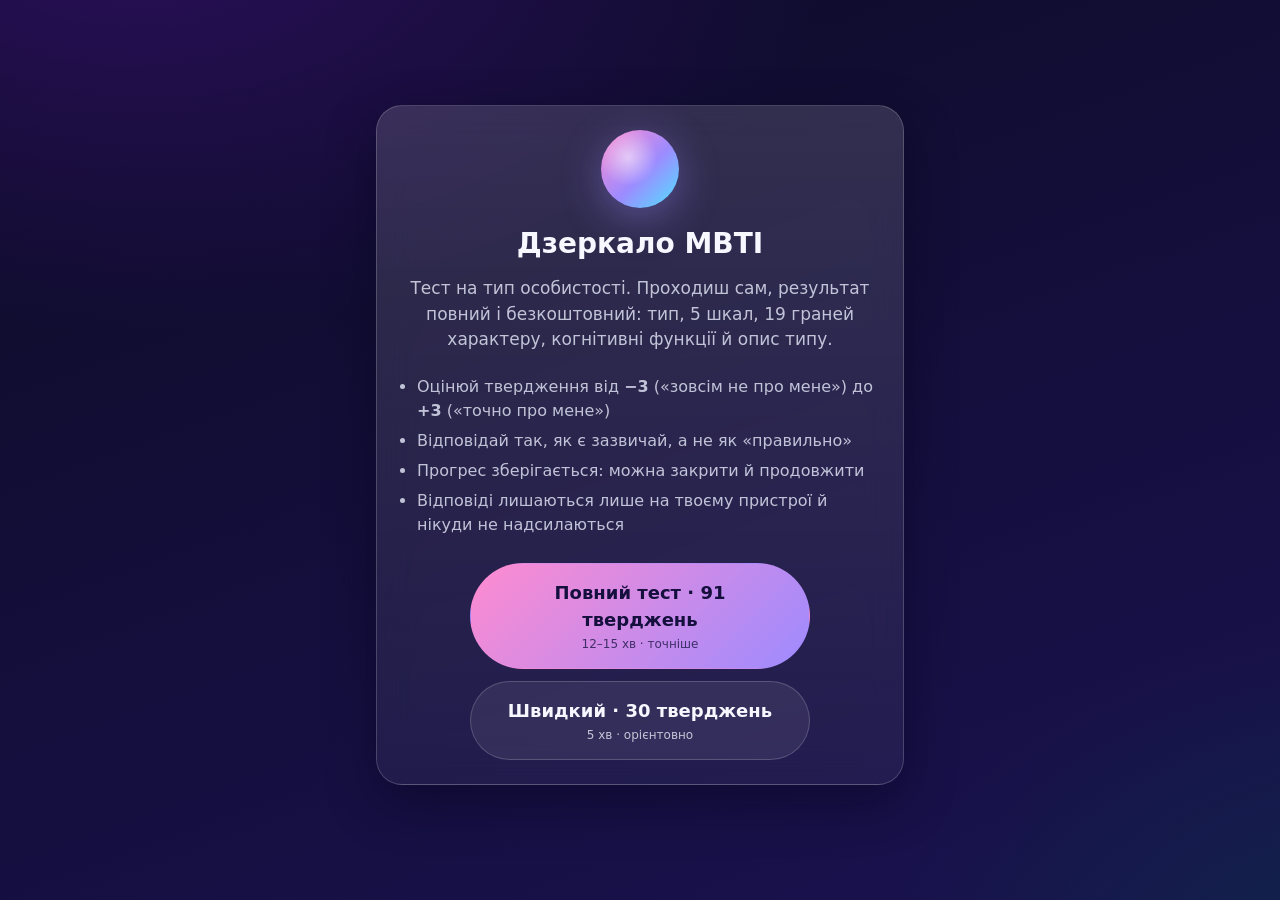
<file: index.html>
<!DOCTYPE html>
<html lang="uk">
<head>
<meta charset="utf-8">
<meta name="viewport" content="width=device-width,initial-scale=1,viewport-fit=cover">
<meta name="theme-color" content="#140f3d">
<meta name="description" content="Безкоштовний тест на тип особистості MBTI: тип, 5 шкал, 19 граней характеру, когнітивні функції. Без реєстрації, відповіді не покидають пристрій.">
<meta name="referrer" content="no-referrer">
<meta http-equiv="Content-Security-Policy" content="default-src 'none'; script-src 'unsafe-inline'; style-src 'unsafe-inline'; img-src data:; base-uri 'none'; form-action 'none'">
<title>Дзеркало MBTI — тест для себе</title>
<link rel="icon" type="image/svg+xml" href="data:image/svg+xml,%3Csvg xmlns='http://www.w3.org/2000/svg' viewBox='0 0 64 64'%3E%3Crect width='64' height='64' rx='16' fill='%23140f3d'/%3E%3Ccircle cx='25' cy='27' r='15' fill='%23ff8bd0'/%3E%3Ccircle cx='39' cy='38' r='15' fill='%234fe3ff' opacity='.85'/%3E%3C/svg%3E">
<style>
:root{
  color-scheme:dark;
  --ink:#f6f7ff; --ink-2:rgba(236,239,255,.78); --ink-3:rgba(226,230,255,.62);
  --bg-a:#0d0b26; --bg-b:#1a1250; --bg-c:#2b0f5c;
  --glass-top:rgba(255,255,255,.14); --glass-bot:rgba(255,255,255,.05); --rim:rgba(255,255,255,.18);
  --g1:#ff8bd0; --g2:#9d8bff; --g3:#4fe3ff;
  --neg:#ff6aa8; --pos:#3be0b4; --ok:#4ade80; --warn:#ffb340;
}
*{box-sizing:border-box}
html,body{margin:0;min-height:100%}
body{font:16px/1.5 system-ui,-apple-system,"Segoe UI",Roboto,sans-serif;color:var(--ink)}
html{background-color:var(--bg-a);
  background-image:radial-gradient(1200px 700px at 10% -10%,var(--bg-c),transparent 60%),radial-gradient(900px 600px at 110% 110%,#0e2748,transparent 60%),linear-gradient(160deg,var(--bg-a),var(--bg-b));
  background-attachment:fixed;-webkit-tap-highlight-color:transparent}
main{max-width:560px;margin:0 auto;padding:max(18px,env(safe-area-inset-top)) 16px max(28px,env(safe-area-inset-bottom));display:flex;flex-direction:column;gap:14px;min-height:100vh;justify-content:center}
.card{border-radius:26px;padding:24px 20px}
.glass{background:linear-gradient(180deg,var(--glass-top),var(--glass-bot));border:1px solid var(--rim);box-shadow:0 18px 50px rgba(5,3,25,.42);backdrop-filter:blur(18px);-webkit-backdrop-filter:blur(18px)}
.center{text-align:center;display:flex;flex-direction:column;align-items:center;gap:12px}
h1{font-size:28px;line-height:1.15;margin:4px 0}
h2{font-size:20px;margin:0}
h3{font-size:17px;margin:0 0 6px}
.lead{color:var(--ink-2);margin:0;font-size:17px}
.fine{color:var(--ink-3);font-size:14px;margin:6px 0}
.muted{color:var(--ink-3)}.ok{color:var(--ok);font-weight:600}.warn{color:var(--warn);font-weight:600}
.mono,code{font-family:ui-monospace,Menlo,monospace;font-size:12px}
.orb{width:78px;height:78px;border-radius:50%;background:radial-gradient(circle at 35% 35%,#fff8,transparent 40%),linear-gradient(135deg,var(--g1),var(--g2) 55%,var(--g3));box-shadow:0 10px 40px #9d8bff66;margin-bottom:4px}
.orb.dim{filter:grayscale(.7) brightness(.7)}
.facts{text-align:left;margin:4px 0 8px;padding-left:20px;color:var(--ink-2)}
.facts li{margin:6px 0}
.btn{appearance:none;border:1px solid var(--rim);background:rgba(255,255,255,.08);color:var(--ink);border-radius:999px;padding:12px 18px;font:inherit;font-weight:600;cursor:pointer;text-decoration:none;display:inline-flex;align-items:center;justify-content:center;gap:6px;min-height:46px}
.btn:active{transform:scale(.98)}
.btn[disabled]{opacity:.35;cursor:default}
.btn.primary{background:linear-gradient(135deg,var(--g1),var(--g2));border-color:transparent;color:#140f3d}
.btn.big{padding:15px 30px;font-size:18px;min-width:220px}
.btn.ghost{background:transparent}
.btn.small{min-height:34px;padding:6px 12px;font-size:14px}
.row{display:flex;gap:10px;align-items:center;flex-wrap:wrap}
.row.spread{justify-content:space-between}
.stack{display:flex;flex-direction:column;gap:10px;margin-top:10px}
.quiz{display:flex;flex-direction:column;gap:14px}
.prog{height:8px;border-radius:9px;background:rgba(255,255,255,.1);overflow:hidden}
.prog i{display:block;height:100%;background:linear-gradient(90deg,var(--g1),var(--g2),var(--g3));transition:width .3s}
.qcard{display:flex;flex-direction:column;gap:20px;min-height:340px;justify-content:space-between}
.qmeta{display:flex;justify-content:space-between;color:var(--ink-3);font-size:14px}
.qtext{font-size:22px;line-height:1.35;font-weight:600;animation:in .25s ease}
@keyframes in{from{opacity:0;transform:translateY(6px)}to{opacity:1;transform:none}}
.scale{display:grid;grid-template-columns:repeat(7,1fr);gap:6px}
.pt{appearance:none;aspect-ratio:1;min-height:42px;border-radius:50%;border:1.5px solid var(--rim);background:rgba(255,255,255,.06);color:var(--ink);font:600 15px/1 system-ui,sans-serif;cursor:pointer;transition:transform .12s,background .15s}
.pt.neg{border-color:#ff6aa877}.pt.pos{border-color:#3be0b477}
.pt.sel.neg{background:var(--neg);color:#1b0b25}.pt.sel.pos{background:var(--pos);color:#06231b}.pt.sel.zero{background:#b9bcdc;color:#14143a}
.pt.sel{transform:scale(1.1)}
.scale-cap{display:flex;justify-content:space-between;color:var(--ink-3);font-size:13px}
.eyebrow{text-transform:uppercase;letter-spacing:.14em;font-size:12px;color:var(--ink-3)}
.type{font-size:56px;font-weight:800;letter-spacing:.04em;background:linear-gradient(135deg,var(--g1),var(--g2),var(--g3));-webkit-background-clip:text;background-clip:text;color:transparent;line-height:1}
.type small{font-size:24px}
.type.sm{font-size:30px}
.axes{width:100%;display:flex;flex-direction:column;gap:14px;margin-top:8px;text-align:left}
.axhead{display:flex;justify-content:space-between;font-size:13px;color:var(--ink-3);gap:6px}
.axhead .win{color:var(--ink);font-weight:700}
.axt{text-transform:uppercase;letter-spacing:.08em;font-size:11px;align-self:center}
.track{position:relative;height:10px;border-radius:9px;background:rgba(255,255,255,.1);margin-top:5px;overflow:hidden}
.track i{position:absolute;top:0;bottom:0;border-radius:9px}
.track::after{content:"";position:absolute;left:50%;top:-2px;bottom:-2px;width:2px;background:rgba(255,255,255,.5)}
.status{margin-top:6px;min-height:24px}
textarea.code{width:100%;min-height:90px;margin:8px 0;border-radius:14px;border:1px solid var(--rim);background:rgba(0,0,0,.25);color:var(--ink);padding:10px;font:12px ui-monospace,monospace;word-break:break-all}
.sub{padding:18px}
.btn.big small{display:block;font-size:12px;font-weight:500;opacity:.75;margin-top:2px}
.btn.big{flex-direction:column;gap:0;width:100%;max-width:340px}
.hero{gap:10px}
.tiles{display:grid;grid-template-columns:repeat(5,1fr);gap:6px;width:100%}
.tile{border-radius:16px;padding:10px 2px;background:rgba(255,255,255,.07);border:1px solid var(--rim);display:flex;flex-direction:column;align-items:center;gap:1px}
.tile .l{font-size:28px;font-weight:800;line-height:1.1;background:linear-gradient(135deg,var(--c1),var(--c2));-webkit-background-clip:text;background-clip:text;color:transparent}
.tile small{font-size:9.5px;color:var(--ink-3);text-align:center;line-height:1.2}
.tile em{font-style:normal;font-size:12px;font-weight:700}
.tile.sfx .l{font-size:22px}
.tname{font-size:32px;margin:6px 0 0}
.chips{display:flex;flex-wrap:wrap;gap:6px;justify-content:center}
.chip{font-size:13px;padding:5px 11px;border-radius:999px;border:1px solid var(--rim);background:rgba(255,255,255,.06);display:inline-flex;align-items:center;gap:6px}
.chip.warn{color:var(--warn)}
.dot{width:8px;height:8px;border-radius:50%;display:inline-block}
.axcard{padding:18px}
.axhead.big{font-size:15px;margin-top:8px}
.axhead b{font-size:17px}
.track.thin{height:6px}
.center-t{text-align:center}
.fgroup{margin-top:16px}
.fgroup h4{margin:0 0 8px;font-size:15px;display:flex;align-items:center;gap:8px}
.fgroup h4 i{width:14px;height:6px;border-radius:4px;background:linear-gradient(90deg,var(--c1),var(--c2))}
.facet{margin:10px 0}
.facet .fine{margin:3px 0 0;font-size:12px}
.fns{display:grid;grid-template-columns:1fr 1fr;gap:10px;margin-top:12px}
.fn{border-radius:18px;padding:12px;background:rgba(255,255,255,.06);border:1px solid var(--rim)}
.fn small{color:var(--ink-3);font-size:11px;text-transform:uppercase;letter-spacing:.08em}
.fn .code{font-size:24px;font-weight:800}
.fn p{margin:4px 0 0}
.two{display:grid;grid-template-columns:1fr;gap:4px}
@media(min-width:520px){.two{grid-template-columns:1fr 1fr}}
h2{margin-bottom:4px}

</style>
</head>
<body>
<main id="app" aria-live="polite"></main>
<noscript><p style="text-align:center;padding:2em">Для тесту потрібен увімкнений JavaScript.</p></noscript>
<script>
"use strict";
/* ═════════════ ДАНІ ═════════════
   Питання: [ключ, «про друга», «про себе»].
   ключ +1 — згода тягне до ПЕРШОГО полюса осі (E, S, T, J, A), −1 — до другого.
   У формулюваннях про друга: {S}/{s} він/вона, {G}/{g} його/її, {D}/{d} йому/їй,
   {n} нього/неї (після прийменника), {i} ним/нею (після «з»). */

const AXES = [
  { id:'EI', title:'Енергія',      hint:'Куди спрямована увага й звідки береться енергія',
    a:{ k:'E', name:'Екстраверсія', gen:'екстраверсії' }, b:{ k:'I', name:'Інтроверсія', gen:'інтроверсії' },
    c1:'#ff7ac0', c2:'#ff9a6b' },
  { id:'SN', title:'Сприйняття',   hint:'Як збирається та осмислюється інформація',
    a:{ k:'S', name:'Сенсорика',    gen:'сенсорики' },    b:{ k:'N', name:'Інтуїція',    gen:'інтуїції' },
    c1:'#ffc23d', c2:'#ff8a3d' },
  { id:'TF', title:'Рішення',      hint:'На що спирається вибір: логіка чи цінності',
    a:{ k:'T', name:'Логіка',       gen:'логіки' },       b:{ k:'F', name:'Етика',       gen:'етики' },
    c1:'#35d3ff', c2:'#4a8bff' },
  { id:'JP', title:'Організація',  hint:'Як людина ставиться до планів і порядку',
    a:{ k:'J', name:'Структура',    gen:'структури' },    b:{ k:'P', name:'Гнучкість',   gen:'гнучкості' },
    c1:'#b58bff', c2:'#7a6bff' },
  { id:'AT', title:'Стійкість',    hint:'Додаткова шкала: стрес, впевненість, чутливість', identity:true,
    a:{ k:'A', name:'Стійкість',    gen:'стійкості' },    b:{ k:'T', name:'Чутливість',  gen:'чутливості' },
    c1:'#4ade80', c2:'#22c1a8' },
];
const AXIS = Object.fromEntries(AXES.map(a => [a.id, a]));

const FACETS = [
  { id:'ei1', axis:'EI', name:'Джерело енергії', a:'від людей', b:'на самоті', q:[
    [ 1, 'Після гучної вечірки {s} відчуває приплив сил, а не втому.', 'Після гучної вечірки я відчуваю приплив сил, а не втому.'],
    [-1, 'Після тривалого спілкування {d} потрібно побути на самоті, щоб відновитися.', 'Після тривалого спілкування мені потрібно побути на самоті, щоб відновитися.'],
    [ 1, '{S} краще думає, коли проговорює свої думки вголос з іншими.', 'Я краще думаю, коли проговорюю свої думки вголос з іншими.'],
    [-1, 'Ідеальний вечір для {n} — тиша вдома на самоті або з однією-двома близькими людьми.', 'Ідеальний вечір для мене — тиша вдома на самоті або з однією-двома близькими людьми.'],
    [ 1, 'У великій компанії {s} почувається як риба у воді.', 'У великій компанії я почуваюсь як риба у воді.'],
  ]},
  { id:'ei2', axis:'EI', name:'Експресивність', a:'виразність', b:'стриманість', q:[
    [ 1, '{S} легко починає розмову з незнайомими людьми.', 'Мені легко почати розмову з незнайомою людиною.'],
    [-1, '{S} говорить мало, якщо тема не здається {d} справді важливою.', 'Я говорю мало, якщо тема не здається мені справді важливою.'],
    [ 1, '{S} охоче розповідає про свої справи й почуття навіть малознайомим людям.', 'Я охоче розповідаю про свої справи й почуття навіть малознайомим людям.'],
    [-1, 'Щоб по-справжньому пізнати {g}, потрібен час: {s} відкривається не одразу.', 'Щоб мене по-справжньому пізнати, потрібен час: я відкриваюсь не одразу.'],
    [-1, 'На людях {s} зазвичай стримано виявляє емоції.', 'На людях я зазвичай стримано виявляю емоції.'],
  ]},
  { id:'ei3', axis:'EI', name:'Коло спілкування', a:'широке', b:'вузьке', q:[
    [ 1, 'У {n} дуже багато знайомих і приятелів з різних кіл.', 'У мене дуже багато знайомих і приятелів з різних кіл.'],
    [-1, '{S} має кілька справді близьких людей і не прагне розширювати коло спілкування.', 'Я маю кількох справді близьких людей і не прагну розширювати коло спілкування.'],
    [ 1, 'Зазвичай саме від {n} виходить ініціатива зібратися, зустрітися чи кудись поїхати.', 'Зазвичай саме від мене виходить ініціатива зібратися, зустрітися чи кудись поїхати.'],
    [-1, 'До нових знайомств {s} ставиться обережно й довго придивляється до людей.', 'До нових знайомств я ставлюсь обережно й довго придивляюсь до людей.'],
    [ 1, 'У групових чатах і компаніях {s} зазвичай серед найактивніших.', 'У групових чатах і компаніях я зазвичай серед найактивніших.'],
  ]},
  { id:'ei4', axis:'EI', name:'Увага', a:'на сцені', b:'за лаштунками', q:[
    [ 1, '{S} із задоволенням опиняється в центрі уваги.', 'Я із задоволенням опиняюсь у центрі уваги.'],
    [-1, 'Публічні виступи й пильна увага викликають у {n} радше напругу, ніж азарт.', 'Публічні виступи й пильна увага викликають у мене радше напругу, ніж азарт.'],
    [-1, '{S} краще почувається за лаштунками, ніж на сцені.', 'Я краще почуваюсь за лаштунками, ніж на сцені.'],
    [ 1, 'З {i} стає веселіше: {s} легко «заводить» компанію.', 'Зі мною стає веселіше: я легко «заводжу» компанію.'],
    [-1, '{S} може цілий день майже ні з ким не розмовляти — і {d} це цілком комфортно.', 'Я можу цілий день майже ні з ким не розмовляти — і мені це цілком комфортно.'],
  ]},

  { id:'sn1', axis:'SN', name:'Тип мислення', a:'конкретне', b:'абстрактне', q:[
    [ 1, '{S} віддає перевагу конкретним фактам і прикладам, а не загальним теоріям.', 'Я віддаю перевагу конкретним фактам і прикладам, а не загальним теоріям.'],
    [-1, '{S} із захопленням міркує про абстрактні ідеї: сенс життя, майбутнє, «а що, якби…».', 'Я із захопленням міркую про абстрактні ідеї: сенс життя, майбутнє, «а що, якби…».'],
    [ 1, '{S} довіряє тому, що можна побачити, помацати й перевірити.', 'Я довіряю тому, що можна побачити, помацати й перевірити.'],
    [-1, '{S} помічає зв’язки між, здавалося б, непов’язаними речами й читає «між рядків».', 'Я помічаю зв’язки між, здавалося б, непов’язаними речами й читаю «між рядків».'],
    [ 1, 'Пояснюючи щось, {s} іде від деталей і послідовних кроків, а не від загальної ідеї.', 'Пояснюючи щось, я йду від деталей і послідовних кроків, а не від загальної ідеї.'],
  ]},
  { id:'sn2', axis:'SN', name:'Підхід', a:'практичність', b:'уява', q:[
    [ 1, '{S} мислить практично: що працює тут і зараз, те й добре.', 'Я мислю практично: що працює тут і зараз, те й добре.'],
    [-1, '{S} легко вигадує несподівані, навіть «шалені» ідеї.', 'Я легко вигадую несподівані, навіть «шалені» ідеї.'],
    [ 1, '{S} добре дає раду практичним справам: полагодити, зібрати, розібратися з технікою.', 'Я добре даю раду практичним справам: полагодити, зібрати, розібратися з технікою.'],
    [-1, '{S} часто «літає в хмарах», поринаючи у фантазії чи роздуми.', 'Я часто «літаю в хмарах», поринаючи у фантазії чи роздуми.'],
    [-1, '{G} цікавить те, чого ще немає, але що могло б з’явитися.', 'Мене цікавить те, чого ще немає, але що могло б з’явитися.'],
  ]},
  { id:'sn3', axis:'SN', name:'Фокус', a:'деталі', b:'загальна картина', q:[
    [ 1, '{S} помічає дрібниці: нову зачіску, змінений інтер’єр, невеликі зміни довкола.', 'Я помічаю дрібниці: нову зачіску, змінений інтер’єр, невеликі зміни довкола.'],
    [-1, '{S} більше живе думками про майбутнє й можливості, ніж теперішнім моментом.', 'Я більше живу думками про майбутнє й можливості, ніж теперішнім моментом.'],
    [ 1, '{S} стоїть на землі: краще синиця в руці, ніж журавель у небі.', 'Я стою на землі: краще синиця в руці, ніж журавель у небі.'],
    [-1, 'У розмові {s} часто перестрибує з теми на тему за асоціаціями.', 'У розмові я часто перестрибую з теми на тему за асоціаціями.'],
    [ 1, '{S} добре пам’ятає конкретні факти, дати й подробиці подій.', 'Я добре пам’ятаю конкретні факти, дати й подробиці подій.'],
  ]},
  { id:'sn4', axis:'SN', name:'Ставлення до нового', a:'традиція', b:'новизна', q:[
    [ 1, '{S} надає перевагу перевіреним способам, а не експериментам.', 'Я надаю перевагу перевіреним способам, а не експериментам.'],
    [-1, '{S} любить усе нове, незвичне й експериментальне.', 'Я люблю все нове, незвичне й експериментальне.'],
    [-1, '{S} легко ставить під сумнів усталені правила: «А чому саме так?»', 'Я легко ставлю під сумнів усталені правила: «А чому саме так?»'],
    [ 1, '{S} цінує традиції та звичні ритуали.', 'Я ціную традиції та звичні ритуали.'],
    [-1, '{D} нудно від рутини й повторення відомого.', 'Мені нудно від рутини й повторення відомого.'],
  ]},

  { id:'tf1', axis:'TF', name:'Ухвалення рішень', a:'логіка', b:'емпатія', q:[
    [ 1, 'Рішення {s} ухвалює насамперед на підставі логіки й аргументів.', 'Рішення я ухвалюю насамперед на підставі логіки й аргументів.'],
    [-1, 'Ухвалюючи рішення, {s} передусім думає, як воно вплине на почуття людей.', 'Ухвалюючи рішення, я передусім думаю, як воно вплине на почуття людей.'],
    [-1, '{S} тонко відчуває настрій інших і швидко помічає, коли комусь зле.', 'Я тонко відчуваю настрій інших і швидко помічаю, коли комусь зле.'],
    [ 1, 'У суперечках {s} спирається на факти, а не на емоції.', 'У суперечках я спираюсь на факти, а не на емоції.'],
    [-1, 'Коли хтось ділиться проблемою, {s} насамперед підтримує й співчуває, а не шукає рішення.', 'Коли хтось ділиться проблемою, я насамперед підтримую й співчуваю, а не шукаю рішення.'],
  ]},
  { id:'tf2', axis:'TF', name:'Спілкування', a:'прямота', b:'такт', q:[
    [ 1, '{S} каже правду прямо, навіть якщо вона неприємна.', 'Я кажу правду прямо, навіть якщо вона неприємна.'],
    [-1, '{S} ретельно добирає слова, щоб нікого не образити.', 'Я ретельно добираю слова, щоб нікого не образити.'],
    [ 1, '{G} тон інколи сприймають як занадто різкий чи холодний.', 'Мій тон інколи сприймають як занадто різкий чи холодний.'],
    [-1, '{S} намагається уникати конфліктів і гострих кутів, щоб зберегти гармонію.', 'Я намагаюсь уникати конфліктів і гострих кутів, щоб зберегти гармонію.'],
    [ 1, '{S} цінує чесну критику й охоче дає відвертий зворотний зв’язок.', 'Я ціную чесну критику й охоче даю відвертий зворотний зв’язок.'],
  ]},
  { id:'tf3', axis:'TF', name:'Принцип', a:'справедливість', b:'милосердя', q:[
    [ 1, '{S} вважає, що справедливість — це однакові правила для всіх, без винятків.', 'Я вважаю, що справедливість — це однакові правила для всіх, без винятків.'],
    [-1, 'Побачивши чужу біду, {s} одразу шукає, чим допомогти.', 'Побачивши чужу біду, я одразу шукаю, чим допомогти.'],
    [ 1, '{S} вважає, що кожен має відповідати за наслідки своїх вчинків, навіть якщо це непросто.', 'Я вважаю, що кожен має відповідати за наслідки своїх вчинків, навіть якщо це непросто.'],
    [-1, '{S} легко прощає людям помилки, якщо бачить, що вони щиро шкодують.', 'Я легко прощаю людям помилки, якщо бачу, що вони щиро шкодують.'],
    [ 1, '{S} вміє відсторонитися від емоцій і подивитися на ситуацію «холодною головою».', 'Я вмію відсторонитися від емоцій і подивитися на ситуацію «холодною головою».'],
  ]},
  { id:'tf4', axis:'TF', name:'Орієнтир', a:'аналіз', b:'цінності', q:[
    [ 1, '{S} любить аналізувати, як усе влаштовано, і шукати причини та наслідки.', 'Я люблю аналізувати, як усе влаштовано, і шукати причини та наслідки.'],
    [-1, '{S} керується особистими цінностями й тим, що «відчувається правильним».', 'Я керуюсь особистими цінностями й тим, що «відчувається правильним».'],
    [-1, '{S} щиро переживає чужі проблеми, як власні.', 'Я щиро переживаю чужі проблеми, як власні.'],
    [ 1, '{S} більше цінує компетентність і результат, ніж приємну атмосферу.', 'Я більше ціную компетентність і результат, ніж приємну атмосферу.'],
    [-1, '{S} цінує емоційну близькість і теплі стосунки більше за досягнення.', 'Я ціную емоційну близькість і теплі стосунки більше за досягнення.'],
  ]},

  { id:'jp1', axis:'JP', name:'Час', a:'план', b:'спонтанність', q:[
    [ 1, '{S} заздалегідь планує свій час: списки, розклад, чітко розписаний день.', 'Я заздалегідь планую свій час: списки, розклад, чітко розписаний день.'],
    [-1, '{S} воліє діяти за обставинами й дивитися, куди винесе.', 'Я волію діяти за обставинами й дивитися, куди винесе.'],
    [ 1, 'Перед поїздкою {s} має детальний маршрут і заздалегідь куплені квитки.', 'Перед поїздкою я маю детальний маршрут і заздалегідь куплені квитки.'],
    [-1, '{S} легко змінює плани в останню мить і навіть любить такі сюрпризи.', 'Я легко змінюю плани в останню мить і навіть люблю такі сюрпризи.'],
    [ 1, '{S} відчуває дискомфорт, коли немає чіткого плану.', 'Я відчуваю дискомфорт, коли немає чіткого плану.'],
  ]},
  { id:'jp2', axis:'JP', name:'Простір', a:'порядок', b:'гнучкість', q:[
    [ 1, '{S} підтримує порядок у речах, на робочому місці та в документах.', 'Я підтримую порядок у речах, на робочому місці та в документах.'],
    [-1, 'У {n} часто панує творчий безлад, у якому {s} чудово орієнтується.', 'У мене часто панує творчий безлад, у якому я чудово орієнтуюсь.'],
    [ 1, '{S} любить, коли все чітко й визначено, без розмитих умов.', 'Я люблю, коли все чітко й визначено, без розмитих умов.'],
    [-1, '{S} спокійно ставиться до невизначеності й не потребує жорстких правил.', 'Я спокійно ставлюсь до невизначеності й не потребую жорстких правил.'],
    [ 1, '{S} дотримується звичного розпорядку дня: сон, їжа, справи — у свій час.', 'Я дотримуюсь звичного розпорядку дня: сон, їжа, справи — у свій час.'],
  ]},
  { id:'jp3', axis:'JP', name:'Справи', a:'завершення', b:'відкриті варіанти', q:[
    [ 1, '{S} зазвичай робить справи заздалегідь, а не в останній момент.', 'Я зазвичай роблю справи заздалегідь, а не в останній момент.'],
    [-1, '{S} працює ривками й найкраще — коли «горить дедлайн».', 'Я працюю ривками й найкраще — коли «горить дедлайн».'],
    [-1, '{S} часто береться за багато справ одразу й не завжди доводить їх до кінця.', 'Я часто беруся за багато справ одразу й не завжди доводжу їх до кінця.'],
    [ 1, '{S} не заспокоїться, поки не завершить розпочате.', 'Я не заспокоюсь, поки не завершу розпочате.'],
    [-1, '{S} відкладає остаточні рішення, щоб залишити варіанти відкритими.', 'Я відкладаю остаточні рішення, щоб залишити варіанти відкритими.'],
  ]},
  { id:'jp4', axis:'JP', name:'Дисципліна', a:'організованість', b:'розкутість', q:[
    [ 1, '{S} виконує обіцянки й приходить вчасно.', 'Я виконую обіцянки й приходжу вчасно.'],
    [-1, '{S} нерідко запізнюється або забуває про дрібні домовленості.', 'Я нерідко запізнююсь або забуваю про дрібні домовленості.'],
    [-1, '{S} любить досліджувати різні варіанти й не поспішає обирати єдиний шлях.', 'Я люблю досліджувати різні варіанти й не поспішаю обирати єдиний шлях.'],
    [ 1, '{S} швидко ухвалює рішення й не любить довго вагатися.', 'Я швидко ухвалюю рішення й не люблю довго вагатися.'],
    [-1, '{S} легко пристосовується до несподіваних обставин і користується новими можливостями.', 'Я легко пристосовуюсь до несподіваних обставин і користуюсь новими можливостями.'],
  ]},

  { id:'at1', axis:'AT', name:'Стресостійкість', a:'спокій', b:'тривога', q:[
    [ 1, 'Навіть у стресових ситуаціях {s} зберігає спокій.', 'Навіть у стресових ситуаціях я зберігаю спокій.'],
    [-1, '{S} багато переживає через дрібниці й «накручує» себе.', 'Я багато переживаю через дрібниці й «накручую» себе.'],
    [-1, 'Перед важливими подіями {s} дуже хвилюється й прокручує в голові різні сценарії.', 'Перед важливими подіями я дуже хвилююсь і прокручую в голові різні сценарії.'],
    [ 1, 'Невдачі не вибивають {g} з колії надовго.', 'Невдачі не вибивають мене з колії надовго.'],
  ]},
  { id:'at2', axis:'AT', name:'Самооцінка', a:'впевненість', b:'сумніви', q:[
    [ 1, 'Ухваливши рішення, {s} рідко мучиться сумнівами.', 'Ухваливши рішення, я рідко мучусь сумнівами.'],
    [-1, '{S} дуже суворо ставиться до власних помилок.', 'Я дуже суворо ставлюсь до власних помилок.'],
    [ 1, '{S} впевнено почувається у власних силах, навіть коли справа нова.', 'Я впевнено почуваюсь у власних силах, навіть коли справа нова.'],
    [-1, 'Власні досягнення здаються {d} меншими, ніж їх бачать інші.', 'Власні досягнення здаються мені меншими, ніж їх бачать інші.'],
  ]},
  { id:'at3', axis:'AT', name:'Емоційний фон', a:'врівноваженість', b:'чутливість', q:[
    [ 1, 'Критику на свою адресу {s} сприймає спокійно, без образи.', 'Критику на свою адресу я сприймаю спокійно, без образи.'],
    [-1, 'У {n} настрій помітно коливається — від піднесення до пригніченості.', 'У мене настрій помітно коливається — від піднесення до пригніченості.'],
    [-1, '{S} часто боїться когось розчарувати або зробити щось не так.', 'Я часто боюсь когось розчарувати або зробити щось не так.'],
  ]},
];
const FACET = Object.fromEntries(FACETS.map(f => [f.id, f]));

const QUESTIONS = [];
FACETS.forEach(f => f.q.forEach(([key, friend, self]) => {
  QUESTIONS.push({ id: QUESTIONS.length, facet: f.id, axis: f.axis, key, friend, self });
}));
const NQ = QUESTIONS.length; // 91

// Стабільний «перемішаний» порядок: осі чергуються, але в однаковому порядку в обох учасників.
const ORDER = (() => {
  let seed = 20241017;
  const rnd = () => { seed |= 0; seed = seed + 0x6D2B79F5 | 0; let t = Math.imul(seed ^ seed >>> 15, 1 | seed);
    t = t + Math.imul(t ^ t >>> 7, 61 | t) ^ t; return ((t ^ t >>> 14) >>> 0) / 4294967296; };
  const byAxis = {};
  QUESTIONS.forEach(q => { (byAxis[q.axis] = byAxis[q.axis] || []).push(q.id); });
  const keyed = [];
  Object.keys(byAxis).forEach(ax => {
    const arr = byAxis[ax];
    for (let i = arr.length - 1; i > 0; i--) { const j = Math.floor(rnd() * (i + 1)); [arr[i], arr[j]] = [arr[j], arr[i]]; }
    arr.forEach((qi, pos) => keyed.push([(pos + 0.5) / arr.length + (rnd() - 0.5) * 0.03, qi]));
  });
  keyed.sort((x, y) => x[0] - y[0]);
  return keyed.map(k => k[1]);
})();

const PRON = {
  he:  { S:'Він',  s:'він',  G:'Його', g:'його', D:'Йому', d:'йому', n:'нього', i:'ним', a:'нього' },
  she: { S:'Вона', s:'вона', G:'Її',   g:'її',   D:'Їй',   d:'їй',   n:'неї',   i:'нею', a:'неї' },
  they:{ S:'Ця людина', s:'ця людина', G:'Цю людину', g:'цю людину', D:'Цій людині', d:'цій людині', n:'цієї людини', i:'цією людиною', a:'цю людину' },
  any: { S:'Він/Вона', s:'він/вона', G:'Його/Її', g:'його/її', D:'Йому/Їй', d:'йому/їй', n:'нього/неї', i:'ним/нею', a:'нього/неї' },
};
const fmt = (t, p) => t.replace(/\{([SsGgDdnia])\}/g, (_, k) => PRON[p || 'any'][k]);
// єдине місце, де присвійне «її/його» не виправляється відмінком: окреме формулювання для «ця людина»
QUESTIONS.forEach(q => {
  if (q.friend.startsWith('{G} тон')) q.they = 'Тон {n} інколи сприймають як занадто різкий чи холодний.';
  // для нейтрального «Ця людина» кілька тверджень переписано, щоб не повторювати «ця людина» тричі в реченні
  if (q.friend.startsWith('{S} говорить мало, якщо тема')) q.they = 'Ця людина говорить мало, якщо тема не здається справді важливою.';
  if (q.friend.startsWith('{S} може цілий день майже ні з ким')) q.they = 'Ця людина може цілий день майже ні з ким не розмовляти — і це цілком комфортно.';
  if (q.friend.startsWith('У {n} часто панує творчий безлад')) q.they = 'У цієї людини часто панує творчий безлад, у якому вона чудово орієнтується.';
});
const fmtQ = (q, pron) => pron === 'they' && q.they ? fmt(q.they, 'they') : fmt(q.friend, pron);

/* ───────── 16 типів ───────── */
const GROUPS = {
  NT:{ n:'Аналітики',   c:'#a98bff' },
  NF:{ n:'Дипломати',   c:'#3be0b4' },
  SJ:{ n:'Охоронці',    c:'#4aa8ff' },
  SP:{ n:'Дослідники',  c:'#ffc23d' },
};
const groupOf = code => code[1] === 'N' ? (code[2] === 'T' ? 'NT' : 'NF') : (code[3] === 'J' ? 'SJ' : 'SP');

const TYPES = {
  INTJ:{ n:'Архітектор', tag:'Стратегічний розум із планом на кілька кроків уперед.',
    d:'Мислить системно й дивиться далеко наперед. Ставить високі стандарти собі та іншим, цінує компетентність і не терпить хаосу без сенсу.',
    pro:['Стратегічне мислення','Самостійність і наполегливість','Чесність і прямота'],
    con:['Може справляти враження холодності й відстороненості','Перфекціонізм і різка критичність','Нелегко просить про допомогу'],
    fr:'Друзів небагато, але надовго. Дасть тверезу пораду й не підведе; любов виявляє вчинками, а не словами.' },
  INTP:{ n:'Логік', tag:'Допитливий розум, якому завжди цікаво, «а як це працює?».',
    d:'Захоплюється ідеями, теоріями й головоломками. Любить аналізувати, шукати закономірності й часто занурюється у власні думки.',
    pro:['Оригінальне мислення','Об’єктивність','Інтелектуальна цікавість'],
    con:['Відкладає справи й тоне в деталях','Забуває про побут і листування','Відстороненість в емоційних темах'],
    fr:'Чудове товариство для глибоких і дивних розмов. Не засудить, але може забути відповісти на повідомлення — це не про тебе.' },
  ENTJ:{ n:'Командир', tag:'Природжене лідерство, що перетворює цілі на результат.',
    d:'Має багато енергії та рішучості, любить організовувати людей і процеси. Бачить можливості й упевнено веде до мети.',
    pro:['Лідерство та рішучість','Ефективність','Упевненість у собі'],
    con:['Схильність до владності й нетерпіння','Недооцінює емоції','Важко визнає слабкість'],
    fr:'Мотивує рости й вірить у твої сили більше, ніж ти. Прямота — інколи занадто.' },
  ENTP:{ n:'Полеміст', tag:'Винахідливість і любов до ідей та інтелектуальних суперечок.',
    d:'Швидкий розум, гострий язик, любов до нових ідей. Легко бачить альтернативи й любить кидати виклик усталеному.',
    pro:['Креативність','Харизма та гумор','Гнучкість мислення'],
    con:['Сперечається заради суперечки','Втрачає інтерес до рутини','Не завжди доводить справи до кінця'],
    fr:'З такою людиною ніколи не нудно: ідеї, жарти, спонтанні плани. Лише не сприймай кожну дискусію особисто.' },
  INFJ:{ n:'Адвокат', tag:'Тихий ідеалізм і тонке відчуття людей та сенсів.',
    d:'Глибина, проникливість і цілеспрямованість. Прагне допомагати людям і втілювати ідеали; часто відчуває стан інших ще до слів.',
    pro:['Емпатія та інтуїція','Відданість цінностям','Вміння надихати'],
    con:['Вигорає від перевантаження','Замкненість у власному світі','Перфекціонізм і чутливість до критики'],
    fr:'Справжня «жилетка» й добра порада; запам’ятовує дрібниці про тебе. Потребує часу на самоті — це не відсторонення.' },
  INFP:{ n:'Посередник', tag:'Мрійливість, багатий внутрішній світ і сильні цінності.',
    d:'Чуйність, творчість і вірність своїм цінностям. Шукає сенс і автентичність, мріє змінити світ на краще.',
    pro:['Емпатія','Творчість','Щирість і вірність'],
    con:['Ідеалізація людей і ситуацій','Труднощі з рутиною','Самокритика та відхід у себе'],
    fr:'Уважно слухає й приймає тебе без умов. Рідко починає розмову, але поруч, коли ти справді потребуєш підтримки.' },
  ENFJ:{ n:'Протагоніст', tag:'Харизма, що надихає й об’єднує людей.',
    d:'Тепло, комунікабельність і увага до розвитку інших. Легко читає настрій групи, береться організовувати й підтримувати.',
    pro:['Харизма','Вміння мотивувати','Турбота та відповідальність'],
    con:['Бере на себе забагато чужих проблем','Потреба в схваленні','Схильність до надмірної опіки'],
    fr:'Пам’ятає дні народження, збирає компанію й вірить у твій потенціал. Іноді варто нагадати цій людині: не обов’язково рятувати всіх.' },
  ENFP:{ n:'Борець', tag:'Невичерпне джерело ентузіазму, ідей і тепла.',
    d:'Багато енергії, творчості й захоплення людьми та можливостями. Бачить потенціал у всьому та в усіх, любить свободу й нові враження.',
    pro:['Ентузіазм','Креативність','Вміння знаходити спільну мову'],
    con:['Розпорошується на багато проєктів','Складно з рутиною й довершенням справ','Емоційні гойдалки'],
    fr:'Душа компанії й найщиріша підтримка твоїх мрій. Заряджає позитивом, хоч інколи «зникає» у вирі власних проєктів.' },
  ISTJ:{ n:'Логіст', tag:'Надійність і відповідальність: слово дорівнює справі.',
    d:'Практичність, ґрунтовність і послідовність. Цінує факти, порядок і зобов’язання, робить усе ретельно й вчасно.',
    pro:['Надійність','Організованість','Чесність'],
    con:['Консерватизм і неохота до змін','Прямолінійність','Складно говорити про емоції'],
    fr:'Дружба «на роки»: не підведе, допоможе ділом і збереже секрет. Про почуття говорить рідко, та ти відчуєш їх із вчинків.' },
  ISFJ:{ n:'Захисник', tag:'Тиха турбота про близьких.',
    d:'Уважність, турботливість і відданість. Пам’ятає дрібниці, створює затишок і тримає все в порядку заради людей поруч.',
    pro:['Турботливість','Терплячість','Відповідальність'],
    con:['Складно казати «ні»','Ігнорує власні потреби','Не любить різких змін'],
    fr:'Принесе супу, коли ти хворієш. Бережи цю людину — вона рідко просить допомоги, хоч іноді дуже її потребує.' },
  ESTJ:{ n:'Керівник', tag:'Практична організованість: порядок, правила й результат.',
    d:'Структурованість, відповідальність і прямота. Любить чіткі правила та ефективність, береться за лідерство й доводить справу до кінця.',
    pro:['Організаторські здібності','Рішучість','Чесність і надійність'],
    con:['Категоричність','Нетерпимість до безладу','Недооцінка емоційного боку'],
    fr:'Допоможе владнати справи, організує поїздку й скаже все прямо. Підтримує ділом більше, ніж словами.' },
  ESFJ:{ n:'Консул', tag:'Гостинність і піклування про те, щоб усім було добре.',
    d:'Товариськість, дбайливість і чутливість до людей. Любить гармонію, традиції й згуртованість, швидко помічає потреби інших.',
    pro:['Турбота','Комунікабельність','Лояльність'],
    con:['Залежність від схвалення','Чутливість до критики','Уникання конфліктів'],
    fr:'Організує зустрічі, пам’ятає твої вподобання й вітає вчасно. Цінує взаємність і увагу у відповідь.' },
  ISTP:{ n:'Віртуоз', tag:'Спокійна майстерність: проблеми вирішуються руками й головою.',
    d:'Спостережливість, практичність і незалежність. Розбирається, як усе влаштовано, і діє спокійно та точно в кризових ситуаціях.',
    pro:['Холоднокровність','Технічна кмітливість','Гнучкість'],
    con:['Небагатослівність','Ухиляння від зобов’язань','Схильність до ризику'],
    fr:'Мало говорить, зате допомагає ділом: полагодить, виручить, відвезе. Поряд із цією людиною спокійно.' },
  ISFP:{ n:'Авантюрист', tag:'Чуйна творчість: життя моментом і відчуття краси.',
    d:'Лагідність і творчість; цінує свободу, естетику та автентичність. Воліє діяти за покликом серця, а не за планом.',
    pro:['Художнє чуття','Доброта й тактовність','Гнучкість'],
    con:['Уникає конфліктів і довгих планів','Самокритика','Нелегко відкривається'],
    fr:'Тепла, ненав’язлива компанія: приймає без осуду. Покаже красиві місця й музику, але не любить тиску.' },
  ESTP:{ n:'Підприємець', tag:'Сміливість у дії: азарт, швидкість і реальні справи.',
    d:'Енергія, кмітливість і практичність. Діє тут і зараз, швидко оцінює ситуацію, любить виклики й ризик.',
    pro:['Рішучість у дії','Харизма','Спостережливість'],
    con:['Нетерпіння до теорій і планів','Ризикованість','Ігнорує довгострокові наслідки'],
    fr:'Підніме на авантюру, розрядить обстановку жартом і виведе з халепи. З такою людиною точно не буде нудно.' },
  ESFP:{ n:'Артист', tag:'Душа компанії, яка перетворює будь-який день на свято.',
    d:'Життєрадісність, щедрість і спонтанність. Любить людей, враження та гарні моменти й заряджає всіх навколо.',
    pro:['Оптимізм','Щедрість','Вміння підтримати настрій'],
    con:['Уникає серйозних розмов і планування','Чутливість до критики','Імпульсивність'],
    fr:'Піднесе настрій одним повідомленням, витягне на прогулянку й створить спогади. Підтримує щиро, хоч не завжди «глибоко».' },
};

const FN = {
  Ni:{ n:'Інтуїтивне бачення', d:'відчуває, куди все рухається, і бачить глибинні закономірності' },
  Ne:{ n:'Простір можливостей', d:'генерує ідеї, бачить варіанти й несподівані зв’язки' },
  Si:{ n:'Пам’ять і досвід', d:'спирається на пережите, цінує стабільність і деталі' },
  Se:{ n:'Тут і зараз', d:'живе моментом і швидко реагує на реальність' },
  Ti:{ n:'Внутрішня логіка', d:'будує власну чітку систему розуміння' },
  Te:{ n:'Зовнішня ефективність', d:'організовує, вимірює й доводить до результату' },
  Fi:{ n:'Особисті цінності', d:'вірність внутрішнім переконанням і щирість' },
  Fe:{ n:'Гармонія з людьми', d:'відчуває групу й дбає про спільну атмосферу' },
};
const STACK = {
  INTJ:'Ni Te Fi Se', INTP:'Ti Ne Si Fe', ENTJ:'Te Ni Se Fi', ENTP:'Ne Ti Fe Si',
  INFJ:'Ni Fe Ti Se', INFP:'Fi Ne Si Te', ENFJ:'Fe Ni Se Ti', ENFP:'Ne Fi Te Si',
  ISTJ:'Si Te Fi Ne', ISFJ:'Si Fe Ti Ne', ESTJ:'Te Si Ne Fi', ESFJ:'Fe Si Ne Ti',
  ISTP:'Ti Se Ni Fe', ISFP:'Fi Se Ni Te', ESTP:'Se Ti Fe Ni', ESFP:'Se Fi Te Ni',
};
const STACK_ROLES = [
  ['Домінантна', 'основний режим'], ['Допоміжна', 'надійна опора'],
  ['Третинна', 'розвивається з віком'], ['Інферіорна', 'зона росту'],
];

/* ───────── швидкий тест: 30 тверджень ─────────
   У кожній основній осі 6 тверджень (3 прямі + 3 зворотні), що зачіпають усі 4 грані:
   грань 1: + і −, грань 2: +, грань 3: −, грань 4: + і −. Шкала A/T: 6 тверджень (3 + 3), усього 30. */
const QUICK = (() => {
  const take = (fid, sign) => QUESTIONS.find(q => q.facet === fid && q.key * sign > 0).id;
  const ids = [];
  for (const ax of ['EI', 'SN', 'TF', 'JP']) {
    const f = n => ax.toLowerCase() + n;
    ids.push(take(f(1), 1), take(f(1), -1), take(f(2), 1), take(f(3), -1), take(f(4), 1), take(f(4), -1));
  }
  ids.push(take('at1', 1), take('at1', -1), take('at2', 1), take('at2', -1), take('at3', 1), take('at3', -1));
  return ids.sort((a, b) => a - b);
})();
const QUICK_SET = new Set(QUICK);
const qIds = quick => quick ? QUICK : QUESTIONS.map(q => q.id);
const qOrder = quick => quick ? ORDER.filter(i => QUICK_SET.has(i)) : ORDER;
const qNeed = quick => quick ? QUICK.length : NQ;

/* ───────── сумісність двох людей ───────── */
const COMPAT_TEXT = {
  EI: { a: 'Обоє заряджаєтесь від людей: вам легко знайти компанію й тему. Іноді варто лишати місце для тиші.',
        b: 'Обоє цінуєте тишу й вузьке коло: вам комфортно мовчати вдвох. Не зникайте надовго з поля зору одне одного.',
        d: 'Одну людину заряджають люди, іншу — тиша. Домовтесь про баланс: подекуди гучні події, подекуди — «час без розмов».' },
  SN: { a: 'Обоє спираєтесь на факти й практику: легко планувати конкретні речі. Інколи пробуйте щось зовсім нове.',
        b: 'Обоє живете ідеями й можливостями: розмови швидко стають «а що, якби». Не забувайте про побутові дрібниці.',
        d: 'Одна людина заземлює ідеї фактами, інша додає бачення: разом і практично, і цікаво. Не знецінюйте підхід одне одного.' },
  TF: { a: 'Обоє ставите логіку попереду: розмови чесні й без драм. Не забувайте питати «як ти почуваєшся?».',
        b: 'Обоє чуйні й дбаєте про гармонію: підтримка гарантована. Але незручні теми можуть лишатись непроговореними.',
        d: 'Логіка й емпатія врівноважують одна одну: одна людина бачить аргументи, інша — людей. Пояснюйте, що для вас зараз важливіше.' },
  JP: { a: 'Обоє любите план і порядок: домовленості виконуються. Залишайте трохи місця для спонтанності.',
        b: 'Обоє гнучкі й спонтанні: легко змінюєте плани. Терміни можуть «плисти», тож домовляйтесь про дедлайни.',
        d: 'Одна людина планує, інша імпровізує. План дає каркас, спонтанність — свободу: фіксуйте важливе, решту лишайте відкритою.' },
  AT: { a: 'Обоє стійкі до стресу: кризи проходите спокійно.',
        b: 'Обоє чутливі: розумієте переживання одне одного, але можете «накручувати» разом. Нагадуйте одне одному про факти.',
        d: 'Одна людина спокійніша, інша чутливіша: спокійна стабілізує, чутлива помічає тонкощі.' },
};
/* Близькість C = 100 − 2,5 × D4, де D4 — середня різниця (п.п.) по чотирьох основних осях. Для випадкової пари це ~50–60. */
const COMPAT_LEVELS = [
  { min: 80, t: 'Дзеркальні', d: 'Ви майже однаково дивитесь на світ — імовірно, зрозумієте одне одного з півслова.' },
  { min: 65, t: 'Схожі', d: 'Багато спільного, а відмінності додають цікавості.' },
  { min: 40, t: 'Різні, але сумісні', d: 'Ви по-різному влаштовані, і це може стати силою, якщо говорити про очікування.' },
  { min: 0,  t: 'Протилежності', d: 'Дуже різні підходи — багато чого можна навчитись одне в одного, але домовлятись доведеться відкрито.' },
];

/* ───────── гра «Вгадай» ───────── */
const GUESS_TEXT = [
  'Жодного збігу — ось це несподіванка! Для таких відкриттів дзеркало й потрібне.',
  'Лише один збіг — є про що поговорити.',
  'Рівно стільки вгадав би й випадковий вибір, тож цікаво, де саме погляди розійшлися.',
  'Ви добре розумієте одне одного!',
  'Повний збіг! Це вже телепатія.',
];

/* Контрольна сума набору тверджень: якщо порядок чи ключі змінились між версіями сторінки, знімки несумісні. */
const QH = (NQ + QUESTIONS.reduce((t, q) => t + (q.id + 1) * (q.key > 0 ? 3 : 5) + q.axis.charCodeAt(0) + q.facet.charCodeAt(2), 0)) % 9973;

/* ═════════════ ПІДРАХУНОК ═════════════
   Скопійовано без змін з MBTI-source/src/3-core.js (score, pctOf, isFirst, typeOf, pole, altTypes):
   результат рахується рівно так, як у «Дзеркалі MBTI». */
const SKIP = 9;
function score(ans) {
  const ax = {}, fc = {};
  AXES.forEach(a => ax[a.id] = { sum: 0, n: 0 });
  FACETS.forEach(f => fc[f.id] = { sum: 0, n: 0 });
  QUESTIONS.forEach((q, i) => {
    const v = ans[i]; if (v == null || v === SKIP) return;
    ax[q.axis].sum += v * q.key; ax[q.axis].n++;
    fc[q.facet].sum += v * q.key; fc[q.facet].n++;
  });
  const out = { ax: {}, fc: {}, n: {} };
  for (const k in ax) { out.ax[k] = ax[k].n ? ax[k].sum / (3 * ax[k].n) : 0; out.n[k] = ax[k].n; }
  for (const k in fc) { out.fc[k] = fc[k].n ? fc[k].sum / (3 * fc[k].n) : 0; out.n[k] = fc[k].n; }
  return out;
}
const pctOf = s => Math.max(0, Math.min(100, 50 + Math.sign(s) * Math.round(50 * Math.abs(s))));
const isFirst = s => pctOf(s) > 50;
function typeOf(sc) {
  let code = '';
  for (const ax of AXES.slice(0, 4)) code += isFirst(sc.ax[ax.id]) ? ax.a.k : ax.b.k;
  const id = isFirst(sc.ax.AT) ? 'A' : 'T';
  return { code, id, full: code + '-' + id };
}
function pole(ax, s) {
  const first = isFirst(s), p = pctOf(s);
  return { p: ax[first ? 'a' : 'b'], pct: first ? p : 100 - p, first };
}
function altTypes(sc, lim) {
  const base = typeOf(sc).code.split('');
  return AXES.slice(0, 4).map((ax, i) => ({ i, ax, d: Math.abs(sc.ax[ax.id]) }))
    .filter(o => o.d < (lim || 0.2)).sort((x, y) => x.d - y.d).slice(0, 2)
    .map(o => { const c = base.slice(); c[o.i] = isFirst(sc.ax[o.ax.id]) ? o.ax.b.k : o.ax.a.k; return c.join(''); });
}

/* ═════════════ СПІЛЬНЕ: кодування, шифрування, звіт ═════════════ */
const SCALE = [-3, -2, -1, 0, 1, 2, 3];
const SCALE_LABEL = { '-3': 'Зовсім ні', '-2': 'Ні', '-1': 'Скоріше ні', '0': 'Нейтрально', '1': 'Скоріше так', '2': 'Так', '3': 'Цілком так' };
const sgn = v => v > 0 ? '+' + v : v < 0 ? '−' + (-v) : '0';
const esc = s => String(s == null ? '' : s).replace(/[&<>"']/g, c => ({ '&': '&amp;', '<': '&lt;', '>': '&gt;', '"': '&quot;', "'": '&#39;' }[c]));
const encA = a => a.map(v => v == null ? '-' : String(v + 3)).join('');
const decA = s => String(s).split('').map(c => c === '-' ? null : +c - 3);
const lsGet = k => { try { return localStorage.getItem(k); } catch (e) { return null; } };
const lsSet = (k, v) => { try { localStorage.setItem(k, v); } catch (e) { /* приватний режим */ } };
const lsDel = k => { try { localStorage.removeItem(k); } catch (e) { /* приватний режим */ } };


/* ═════════════ ТЕСТ ДЛЯ ОДНОГО ═════════════
   Людина проходить сама й отримує повний результат «Дзеркала MBTI».
   Усе рахується в браузері; відповіді лежать лише в localStorage цього пристрою й нікуди не надсилаються. */
const ST_KEY = 'mbti-alone.v1';
const app = document.getElementById('app');
const blank = () => ({ quick: false, pos: 0, ans: Array(NQ).fill(null), view: 'intro', done: null });
let S = (() => {
  try {
    const x = JSON.parse(lsGet(ST_KEY));
    if (x && x.qh === QH && Array.isArray(x.ans) && x.ans.length === NQ) return x;
  } catch (e) { /* пошкоджений стан */ }
  return null;
})() || blank();
S.qh = QH;
const save = () => lsSet(ST_KEY, JSON.stringify(S));
const list = () => S.quick ? ORDER.filter(qi => QUICK_SET.has(qi)) : ORDER;
const total = () => list().length;
const answered = () => list().filter(qi => S.ans[qi] != null).length;
const firstGap = () => { const i = list().findIndex(qi => S.ans[qi] == null); return i < 0 ? null : i; };
const borderLim = () => S.quick ? 0.25 : 0.12;      // як у MBTI-source/src/5-result.js
const plural = (n, a, b, c) => { const m = n % 10, h = n % 100; return m === 1 && h !== 11 ? a : m >= 2 && m <= 4 && (h < 12 || h > 14) ? b : c; };

function render() {
  window.scrollTo(0, 0);
  ({ intro, quiz, confirm: confirmView, result })[S.view]();
}

function intro() {
  const n = answered(), started = S.ans.some(v => v != null) && !S.done;
  app.innerHTML = `<section class="card glass center">
    <div class="orb"></div>
    <h1>Дзеркало MBTI</h1>
    <p class="lead">Тест на тип особистості. Проходиш сам, результат повний і безкоштовний: тип, 5 шкал, 19 граней характеру, когнітивні функції й опис типу.</p>
    <ul class="facts">
      <li>Оцінюй твердження від <b>−3</b> («зовсім не про мене») до <b>+3</b> («точно про мене»)</li>
      <li>Відповідай так, як є зазвичай, а не як «правильно»</li>
      <li>Прогрес зберігається: можна закрити й продовжити</li>
      <li>Відповіді лишаються лише на твоєму пристрої й нікуди не надсилаються</li>
    </ul>
    ${started ? `<button class="btn primary big" data-act="resume">Продовжити (${n} з ${total()})</button>
      <button class="btn ghost" data-act="reset">Почати спочатку</button>`
    : `<button class="btn primary big" data-act="start" data-q="0">Повний тест · ${NQ} тверджень<small>12–15 хв · точніше</small></button>
      <button class="btn big" data-act="start" data-q="1">Швидкий · ${QUICK.length} тверджень<small>5 хв · орієнтовно</small></button>`}
  </section>`;
}

function quiz() {
  const L = list(), qi = L[S.pos], q = QUESTIONS[qi], cur = S.ans[qi], n = answered(), T = L.length;
  app.innerHTML = `<section class="quiz">
    <div class="prog"><i style="width:${n / T * 100}%"></i></div>
    <div class="card glass qcard">
      <div class="qmeta"><span>${S.pos + 1} з ${T}${S.quick ? ' · швидкий' : ''}</span><span>${Math.round(n / T * 100)}%</span></div>
      <div class="qtext">${esc(q.self)}</div>
      ${S.pos === 0 && n === 0 ? '<p class="fine">−3 — зовсім не про мене, 0 — нейтрально, +3 — точно про мене.</p>' : ''}
      <div class="scale" role="radiogroup" aria-label="Оцінка від −3 до +3">
        ${SCALE.map(v => `<button class="pt ${v < 0 ? 'neg' : v > 0 ? 'pos' : 'zero'} ${cur === v ? 'sel' : ''}" data-act="ans" data-v="${v}" role="radio" aria-checked="${cur === v}" aria-label="${SCALE_LABEL[v]}">${sgn(v)}</button>`).join('')}
      </div>
      <div class="scale-cap"><span>Зовсім ні</span><span>Нейтрально</span><span>Цілком так</span></div>
    </div>
    <div class="row spread"><button class="btn ghost" data-act="prev" ${S.pos === 0 ? 'disabled' : ''}>← Назад</button>
      ${cur != null && S.pos < T - 1 ? '<button class="btn ghost" data-act="next">Далі →</button>' : '<button class="btn ghost" data-act="home">Пауза</button>'}</div>
  </section>`;
}

function confirmView() {
  app.innerHTML = `<section class="card glass center">
    <div class="orb"></div>
    <h1>Готово!</h1>
    <p class="lead">Усі ${total()} відповідей є. Можна ще раз переглянути або одразу дивитися результат.</p>
    <button class="btn primary big" data-act="finish">Показати результат</button>
    <button class="btn ghost" data-act="back-to-quiz">← До питань</button>
  </section>`;
}

/* ───── результат: ті самі блоки й тексти, що в «Дзеркалі MBTI» (самооцінка, без друзів) ───── */
function result() {
  const sc = score(S.quick ? S.ans.map((v, i) => QUICK_SET.has(i) ? v : null) : S.ans);
  const t = typeOf(sc), info = TYPES[t.code], g = GROUPS[groupOf(t.code)];
  const alts = altTypes(sc, borderLim());
  const tiles = AXES.slice(0, 4).map(ax => { const po = pole(ax, sc.ax[ax.id]);
    return `<div class="tile" style="--c1:${ax.c1};--c2:${ax.c2}"><div class="l">${po.p.k}</div><small>${po.p.name}</small><em>${po.pct}%</em></div>`; }).join('');
  const at = pole(AXES[4], sc.ax.AT);
  const axes = AXES.map(ax => {
    const p = pctOf(sc.ax[ax.id]), domA = p > 50, dp = domA ? p : 100 - p, dom = domA ? ax.a : ax.b;
    const strength = dp < 55 ? 'майже порівну' : dp < 65 ? 'помірно' : dp < 78 ? 'виразно' : 'яскраво виражено';
    return `<div class="card glass axcard">
      <div class="axhead"><span class="axt">${ax.title}</span><span class="fine">${ax.hint}</span></div>
      <div class="axhead big"><span class="${domA ? 'win' : ''}"><b>${ax.a.k}</b> ${ax.a.name} ${p}%</span><span class="${domA ? '' : 'win'}">${100 - p}% ${ax.b.name} <b>${ax.b.k}</b></span></div>
      <div class="track"><i style="left:0;width:${p}%;background:linear-gradient(90deg,${ax.c1},${ax.c2})"></i></div>
      <p class="fine"><b style="color:var(--ink)">${dom.name}</b> — ${strength} (${dp}%).${sc.n[ax.id] < 3 ? ' <i>Мало даних для цієї шкали.</i>' : ''}</p>
    </div>`;
  }).join('');
  const border = AXES.slice(0, 4).filter(ax => Math.abs(sc.ax[ax.id]) < borderLim())
    .map(ax => `<li>${ax.a.name} / ${ax.b.name} (${pctOf(sc.ax[ax.id])}% / ${100 - pctOf(sc.ax[ax.id])}%)</li>`);
  const facets = S.quick
    ? `<p class="fine">Грані доступні в повному тесті (${NQ} тверджень): у швидкому на кожну грань припадає лише 1–2 питання, тож показувати їх було б ненадійно.</p>`
    : AXES.map(ax => `<div class="fgroup"><h4 style="--c1:${ax.c1};--c2:${ax.c2}"><i></i>${ax.title} · ${ax.a.k}/${ax.b.k}</h4>` +
        FACETS.filter(f => f.axis === ax.id).map(f => { const p = pctOf(sc.fc[f.id]);
          return `<div class="facet"><div class="axhead"><span class="${p > 50 ? 'win' : ''}">${f.a}</span><span class="axt">${f.name}</span><span class="${p < 50 ? 'win' : ''}">${f.b}</span></div>
            <div class="track thin"><i style="left:0;width:${p}%;background:linear-gradient(90deg,${ax.c1},${ax.c2})"></i></div><div class="fine center-t">${p}% / ${100 - p}%</div></div>`; }).join('') + '</div>').join('');
  const fns = STACK[t.code].split(' ').map((f, i) => `<div class="fn"><small>${STACK_ROLES[i][0]}</small><div class="code" style="color:${g.c}">${f}</div><b>${FN[f].n}</b><p class="fine">${FN[f].d}</p></div>`).join('');

  app.innerHTML = `<section class="card glass center hero" style="--ac:${g.c}">
      <div class="eyebrow">Результат${S.quick ? ' · швидкий тест' : ''}</div>
      <div class="tiles">${tiles}<div class="tile sfx" style="--c1:${AXES[4].c1};--c2:${AXES[4].c2}"><div class="l">-${at.p.k}</div><small>${at.p.name}</small><em>${at.pct}%</em></div></div>
      <h1 class="tname">${info.n}</h1>
      <p class="lead">${info.tag}</p>
      <div class="chips"><span class="chip"><i class="dot" style="background:${g.c}"></i>${g.n}</span><span class="chip">${t.full}</span>
        ${S.quick ? '<span class="chip warn">⚡ орієнтовно</span>' : ''}
        ${alts.length ? `<span class="chip">Може бути також: ${alts.join(' · ')}</span>` : ''}</div>
    </section>
    ${axes}
    ${border.length ? `<section class="card glass"><h2>Де тип може змінитись</h2><p class="fine">Тип тут може «гойдатися» залежно від ситуації або від настрою на момент тесту.</p><ul class="facts">${border.join('')}</ul></section>` : ''}
    <section class="card glass"><h2>Усі грані характеру</h2><p class="fine">Дрібніші шкали всередині кожної осі.</p>${facets}</section>
    <section class="card glass"><h2>Когнітивні функції</h2><p class="fine">За теорією MBTI типовий «стек» для ${t.code}: від найсильнішої функції до найслабшої. Це модель, а не вимір.</p><div class="fns">${fns}</div></section>
    <section class="card glass"><h2>${t.code} · ${info.n}</h2><p class="lead">${info.d}</p>
      <div class="two"><div><h3>Сильні сторони</h3><ul class="facts">${info.pro.map(x => `<li>${x}</li>`).join('')}</ul></div>
        <div><h3>На що звернути увагу</h3><ul class="facts">${info.con.map(x => `<li>${x}</li>`).join('')}</ul></div></div>
      <h3>Як цей тип поводиться в дружбі</h3><p class="lead">${info.fr}</p></section>
    <section class="card glass stack">
      ${navigator.share ? '<button class="btn primary" data-act="share">Поділитися результатом</button>' : ''}
      <button class="btn" data-act="copy">Скопіювати результат</button>
      ${S.quick ? '<button class="btn" data-act="full">Пройти повний тест (відповіді збережуться)</button>' : ''}
      <button class="btn ghost" data-act="reset">Пройти заново</button>
      <p class="fine center-t" id="msg">Відповіді збережено лише на цьому пристрої.</p>
    </section>`;
  RES = { t, info, sc };
}
let RES = null;
function shareText() {
  const { t, info, sc } = RES;
  return `Мій тип за «Дзеркалом MBTI»: ${t.full} — ${info.n}\n${info.tag}\n` +
    AXES.map(ax => { const po = pole(ax, sc.ax[ax.id]); return `${ax.title}: ${po.p.name} ${po.pct}%`; }).join('\n') + '\n\n' + location.origin + location.pathname;
}

/* ───── дії ───── */
let advT = null;
function answer(v) {
  const qi = list()[S.pos];
  S.ans[qi] = v; save();
  document.querySelectorAll('.pt').forEach(b => { const on = +b.dataset.v === v; b.classList.toggle('sel', on); b.setAttribute('aria-checked', on); });
  clearTimeout(advT); advT = setTimeout(advance, 260);
}
function advance() {
  if (S.pos < total() - 1) S.pos++;
  else { const g = firstGap(); if (g == null) S.view = 'confirm'; else S.pos = g; }
  save(); render();
}
const ACT = {
  start(el) { Object.assign(S, blank(), { qh: QH, quick: el.dataset.q === '1', view: 'quiz' }); save(); render(); },
  resume() { const g = firstGap(); S.view = g == null ? 'confirm' : 'quiz'; if (g != null) S.pos = g; save(); render(); },
  reset() { if (!confirm('Почати тест спочатку? Поточні відповіді буде стерто.')) return; S = blank(); S.qh = QH; save(); render(); },
  ans(el) { answer(+el.dataset.v); },
  prev() { clearTimeout(advT); if (S.pos > 0) S.pos--; save(); render(); },
  next() { clearTimeout(advT); advance(); },
  home() { clearTimeout(advT); S.view = 'intro'; save(); render(); },
  'back-to-quiz'() { S.view = 'quiz'; S.pos = total() - 1; save(); render(); },
  finish() { S.done = Date.now(); S.view = 'result'; save(); render(); },
  full() { S.quick = false; S.done = null; const g = firstGap(); S.pos = g || 0; S.view = 'quiz'; save(); render(); },
  async share() { try { await navigator.share({ title: 'Мій тип MBTI', text: shareText() }); } catch (e) { /* скасовано */ } },
  async copy() {
    const m = document.getElementById('msg');
    try { await navigator.clipboard.writeText(shareText()); m.textContent = 'Скопійовано ✓'; }
    catch (e) { m.innerHTML = '<textarea readonly class="code">' + esc(shareText()) + '</textarea>'; }
  },
};
app.addEventListener('click', e => {
  const el = e.target.closest('[data-act]'); if (!el || el.disabled) return;
  const f = ACT[el.dataset.act]; if (f) f(el);
});
document.addEventListener('keydown', e => {
  if (S.view !== 'quiz' || e.metaKey || e.ctrlKey || e.altKey) return;
  if (e.key >= '1' && e.key <= '7') answer(+e.key - 4);
  else if (e.key === 'ArrowLeft' && S.pos > 0) ACT.prev();
});
render();

</script>
</body>
</html>
</file>
